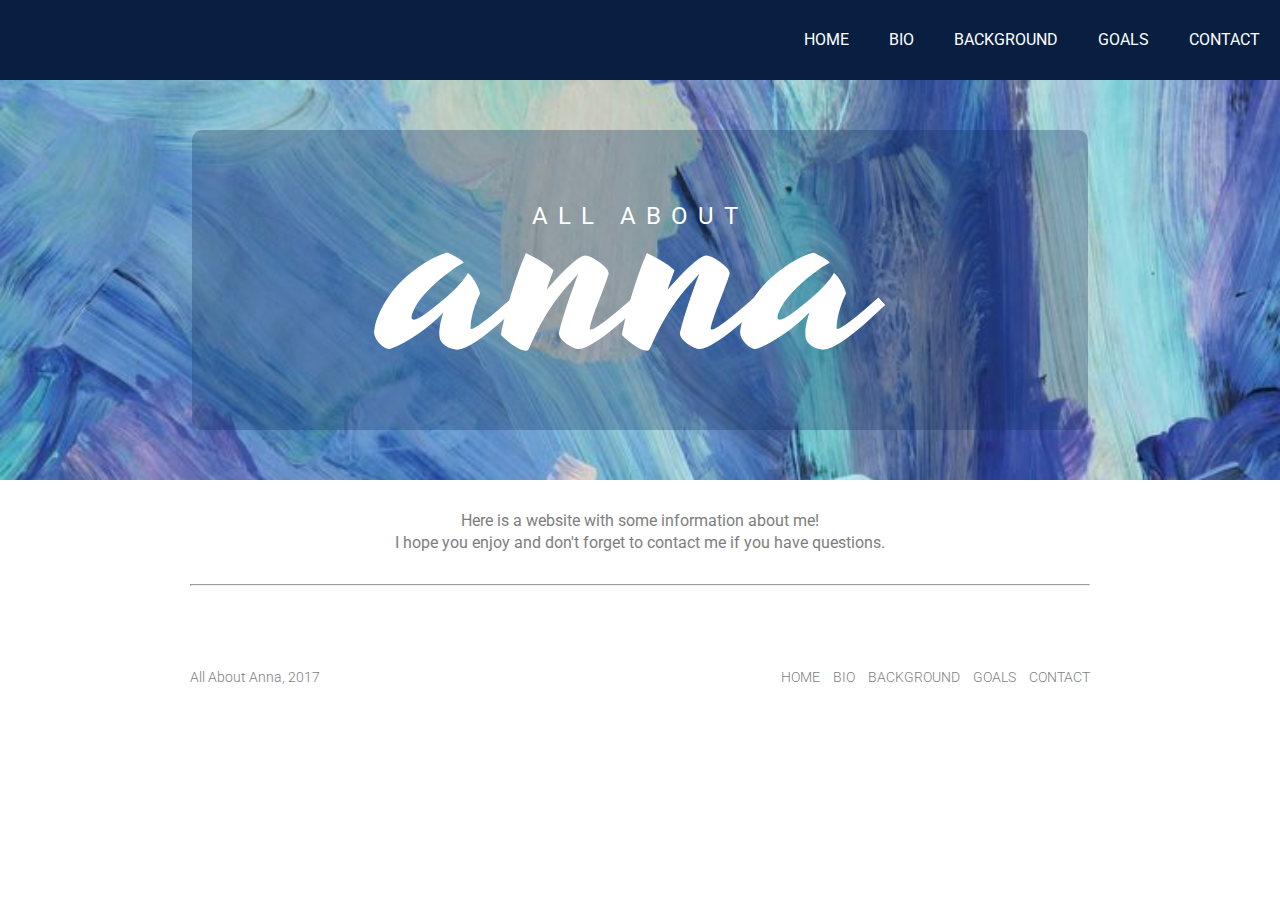
<file: index.html>
<!DOCTYPE html>
<html>
<head>
  <meta charset="utf-8" name="viewport" content-type=width="device-width initial-scale=1">
  <title>All About Anna</title>
  <link rel="stylesheet" href="assets/stylesheets/main.css">
  <link href="https://fonts.googleapis.com/css?family=Roboto:300,400" rel="stylesheet">
  <link href="https://fonts.googleapis.com/css?family=Yesteryear" rel="stylesheet">
</head>
<body>
  <header>
    <div>
      <nav class="nav primary-nav">
        <a href="contact.html">Contact</a>
        <a href="goals.html">Goals</a>
        <a href="background.html">Background</a>
        <a href="bio.html">Bio</a>
        <a href="index.html">Home</a>
      </nav>
    </div>
  </header>
  <section class="hero group">
    <div class="hero-box">
      <div class="hero-text">
        <p>All About</p>
        <h1>anna</h1>
      </div>
    </div>
  </section>

  <section class="container intro">
    <p>Here is a website with some information about me! <br> I hope you enjoy and don't forget to contact me if you have questions.</p>
    <hr>
  </section>

  </section>

  <footer class="container primary-footer group">
    <small>All About Anna, 2017</small>
    <nav class="nav">
      <a href="index.html">Home</a>
      <a href="bio.html">Bio</a>
      <a href="background.html">Background</a>
      <a href="goals.html">Goals</a>
      <a href="contact.html">Contact</a>
    </nav>
  </footer>
</body>
</html>
</file>
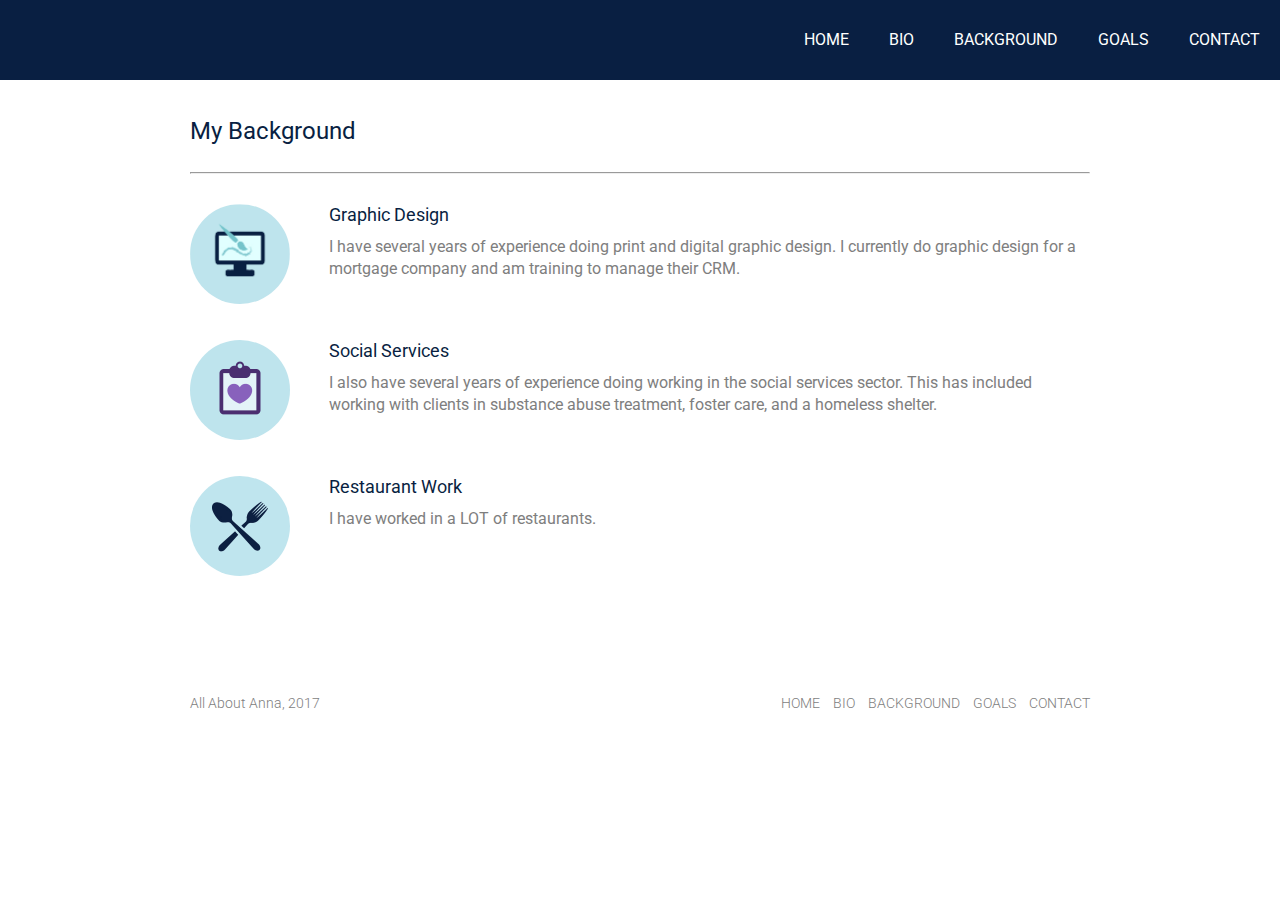
<file: background.html>
<!DOCTYPE html>
<html>
<head>
  <meta charset="utf-8" name="viewport" content-type=width="device-width initial-scale=1">
  <title>My Background</title>
  <link rel="stylesheet" href="assets/stylesheets/main.css">
  <link href="https://fonts.googleapis.com/css?family=Roboto:300,400" rel="stylesheet">
</head>
<body>
  <header>
    <div>
      <nav class="nav primary-nav">
        <a href="contact.html">Contact</a>
        <a href="goals.html">Goals</a>
        <a href="background.html">Background</a>
        <a href="bio.html">Bio</a>
        <a href="index.html">Home</a>
      </nav>
    </div>
  </header>
  <section class="header container">
    <h1>
      My Background
    </h1>
    <hr>
  </section>



  <section class="main-content">
    <div class="grid">
          <aside class="col-15">
            <img src="assets/images/design-icon.jpg" alt="Design Icon" class="icon">
          </aside><!--
          --><div class="col-85">
               <h2>Graphic Design</h2>
               <p>I have several years of experience doing print and digital graphic design.
                  I currently do graphic design for a mortgage company and am training to manage their CRM. </p>
             </div>
    </div>
    <div class="grid">
          <aside class="col-15">
            <img src="assets/images/social-services-icon.jpg" alt="Social Service Icon" class="icon">
          </aside><!--
          --><div class="col-85">
               <h2>Social Services</h2>
               <p>I also have several years of experience doing working in the social services sector.  This has included working with clients in
                 substance abuse treatment, foster care, and a homeless shelter.</p>
             </div>
    </div>
    <div class="grid">
          <aside class="col-15">
            <img src="assets/images/restaurant-icon.jpg" alt="Restaurant Icon" class="icon">
          </aside><!--
          --><div class="col-85">
               <h2>Restaurant Work</h2>
               <p>I have worked in a LOT of restaurants.</p>
             </div>
    </div>
  </section>


  <footer class="container primary-footer group">
    <small>All About Anna, 2017</small>
    <nav class="nav">
      <a href="index.html">Home</a>
      <a href="bio.html">Bio</a>
      <a href="background.html">Background</a>
      <a href="goals.html">Goals</a>
      <a href="contact.html">Contact</a>
    </nav>
  </footer>
</body>
</html>
</file>
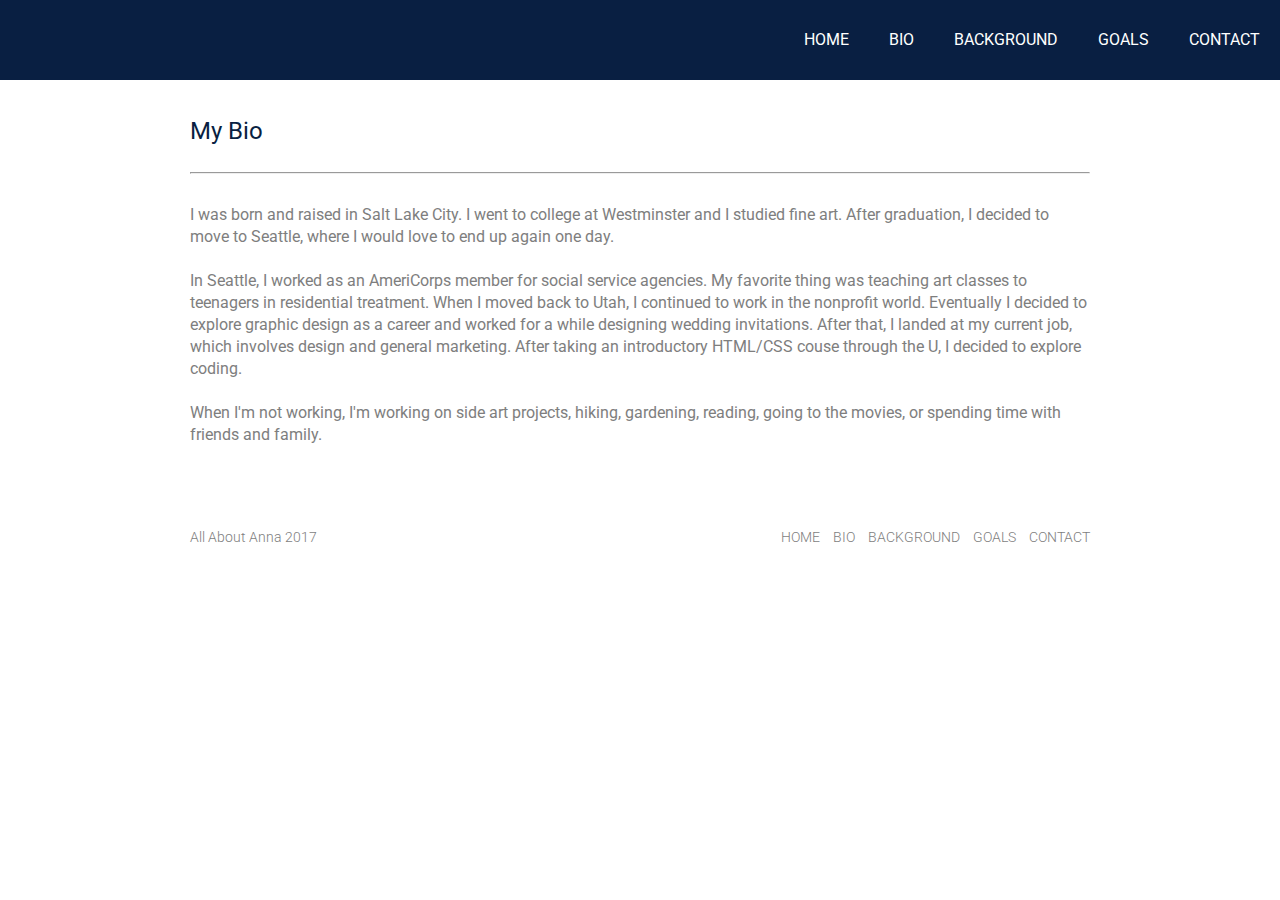
<file: bio.html>
<!DOCTYPE html>
<html>
<head>
  <meta charset="utf-8" name="viewport" content-type=width="device-width initial-scale=1">
  <title>My Bio</title>
  <link rel="stylesheet" href="assets/stylesheets/main.css">
  <link href="https://fonts.googleapis.com/css?family=Roboto:300,400" rel="stylesheet">
</head>
<body>
  <header>
    <div>
      <nav class="nav primary-nav">
        <a href="contact.html">Contact</a>
        <a href="goals.html">Goals</a>
        <a href="background.html">Background</a>
        <a href="bio.html">Bio</a>
        <a href="index.html">Home</a>
      </nav>
    </div>
  </header>
  <section class="container group">
    <h1 class="header">
      My Bio
    </h1>
    <hr>
  </section>
  <section class="container">
      <p>I was born and raised in Salt Lake City. I went to college at Westminster and I studied fine art.  After graduation, I decided to move
        to Seattle, where I would love to end up again one day.
      <p>In Seattle, I worked as an AmeriCorps member for social service agencies.  My favorite thing was teaching art classes to teenagers
        in residential treatment.  When I moved back to Utah, I continued to work in the nonprofit world.  Eventually I decided to explore graphic
        design as a career and worked for a while designing wedding invitations.  After that, I landed at my current job, which involves design
        and general marketing.  After taking an introductory HTML/CSS couse through the U, I decided to explore coding.</p>
      <p>When I'm not working, I'm working on side art projects, hiking, gardening, reading, going to the movies, or spending time with
        friends and family.</p>
  </section>
  <footer class="container primary-footer group">
    <small>All About Anna 2017</small>
    <nav class="nav">
      <a href="index.html">Home</a>
      <a href="bio.html">Bio</a>
      <a href="background.html">Background</a>
      <a href="goals.html">Goals</a>
      <a href="contact.html">Contact</a>
    </nav>
  </footer>
</body>
</html>
</file>
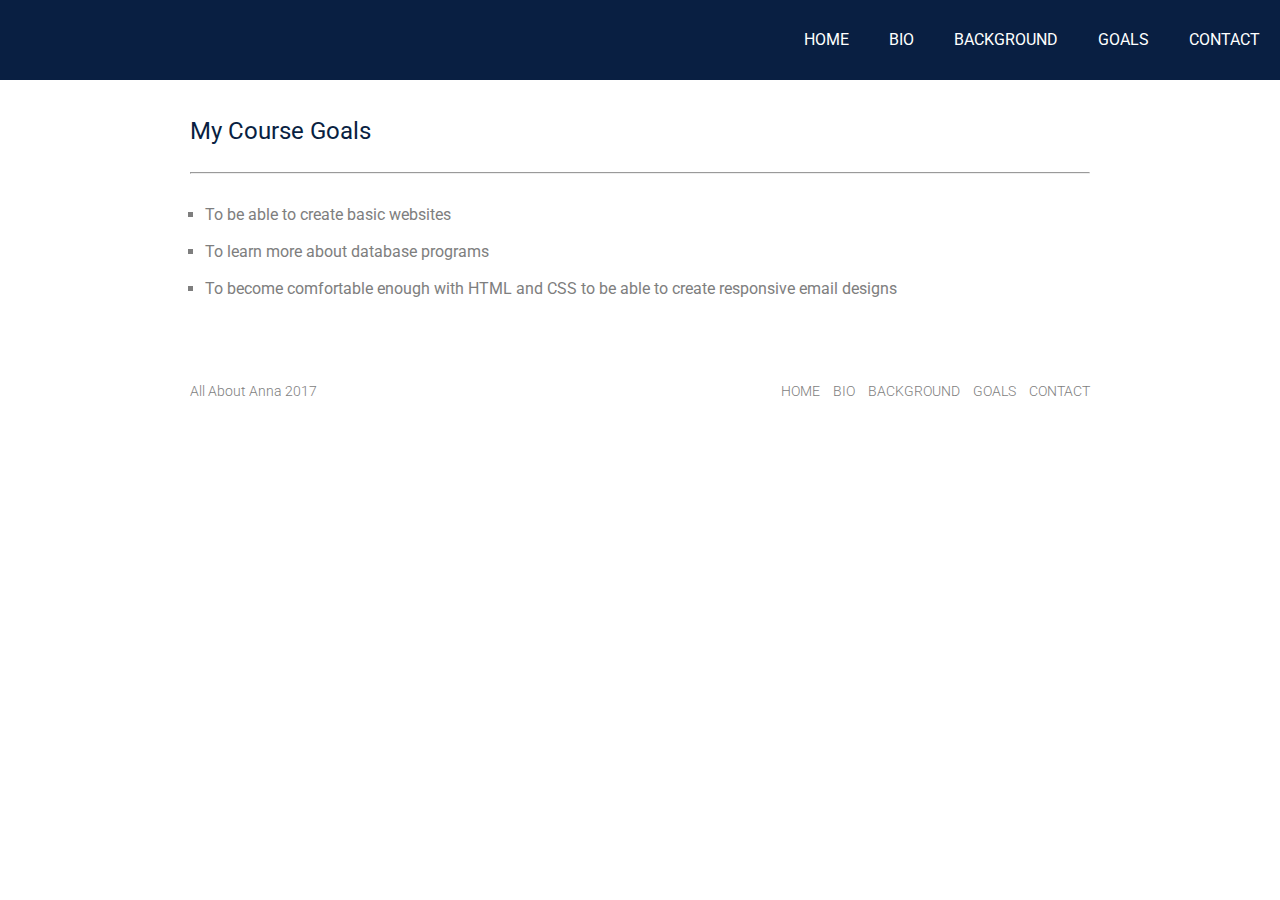
<file: goals.html>
<!DOCTYPE html>
<html>
<head>
  <meta charset="utf-8" name="viewport" content-type=width="device-width initial-scale=1">
  <title>My Course Goals</title>
  <link rel="stylesheet" href="assets/stylesheets/main.css">
  <link href="https://fonts.googleapis.com/css?family=Roboto:300,400" rel="stylesheet">
</head>
<body>
  <header>
    <div>
      <nav class="nav primary-nav">
        <a href="contact.html">Contact</a>
        <a href="goals.html">Goals</a>
        <a href="background.html">Background</a>
        <a href="bio.html">Bio</a>
        <a href="index.html">Home</a>
      </nav>
    </div>
  </header>
  <section class="container group">
    <h1 class="header">
      My Course Goals
    </h1>
    <hr>
  </section>
  <section class="container">
      <ul>
        <li>To be able to create basic websites</li>
        <li>To learn more about database programs</li>
        <li>To become comfortable enough with HTML and CSS to be able to create responsive email designs</li>
    </ul>
  </section>
  <footer class="container primary-footer group">
    <small>All About Anna 2017</small>
    <nav class="nav">
      <a href="index.html">Home</a>
      <a href="bio.html">Bio</a>
      <a href="background.html">Background</a>
      <a href="goals.html">Goals</a>
      <a href="contact.html">Contact</a>
    </nav>
  </footer>
</body>
</html>
</file>
<file: assets/stylesheets/main.css>
/* http://meyerweb.com/eric/tools/css/reset/ 2. v2.0 | 20110126
  License: none (public domain)
*/

html, body, div, span, applet, object, iframe,
h1, h2, h3, h4, h5, h6, p, blockquote, pre,
a, abbr, acronym, address, big, cite, code,
del, dfn, em, img, ins, kbd, q, s, samp,
small, strike, strong, sub, sup, tt, var,
b, u, i, center,
dl, dt, dd, ol, ul, li,
fieldset, form, label, legend,
table, caption, tbody, tfoot, thead, tr, th, td,
article, aside, canvas, details, embed,
figure, figcaption, footer, header, hgroup,
menu, nav, output, ruby, section, summary,
time, mark, audio, video {
  margin: 0;
  padding: 0;
  border: 0;
  font-size: 100%;
  font: inherit;
  vertical-align: baseline;
}
/* HTML5 display-role reset for older browsers */
article, aside, details, figcaption, figure,
footer, header, hgroup, menu, nav, section {
  display: block;
}
body {
  line-height: 1;
}
ol, ul {
  list-style: none;
}
blockquote, q {
  quotes: none;
}
blockquote:before, blockquote:after,
q:before, q:after {
  content: '';
  content: none;
}
table {
  border-collapse: collapse;
  border-spacing: 0;
}

/*
  ========================================
  Grid
  ========================================
*/
*,
*:before,
*:after {
  -webkit-box-sizing: border-box;
     -moz-box-sizing: border-box;
          box-sizing: border-box;
}
.container,
.grid {
  margin: 0 auto;
  width: 960px;
}
.container {
  padding-left: 30px;
  padding-right: 30px;
}

.col-15,
.col-85 {
  display: inline-block;
  vertical-align: top;
  margin-bottom: 30px;
}


.col-15 {
  width: 14.99%;
}
.col-85 {
  width: 84.99%;
}


.grid,
.col-15,
.col-85 {
  padding-left: 15px;
  padding-right: 15px;

}



/*
  ========================================
  Custom styles
  ========================================
*/
body {
  color: #7E7E7E;
  font: 400 16px/22px "Roboto", Arial, sans-serif;
}


/*
  ========================================
  Typography
  ========================================
*/

h1, h3, h4, h5, p {
  margin-bottom: 22px;
}

.header {
  margin-top: 40px;
  font-size: 24px;
  color: #091f42;
}

h2 {
  margin-bottom: 10px;
  color: #091f42;
  font-size: 18px;
}

hr {
  width: 100%;
  margin-left: 0;
  margin-bottom: 30px;
  margin-top: 30px;
}

li {
  list-style: square;
  margin: 15px 0 15px 15px;
}

li:first-child {
  margin: 0 0 15px 15px;
}
/*
  ========================================
  Clearfix
  ========================================
*/
.group:before,
.group:after {
  content: "";
  display: table;
}
.group:after {
  clear: both;
}
.group {
  clear: both;
  *zoom: 1;
}



/*
  ========================================
  Primary footer
  ========================================
*/

.primary-footer small {
  float: left;

}

.primary-footer a {
  text-decoration: none;
  text-transform: uppercase;
  color: #7E7E7E;
  margin: 0 0 0 10px;
}



.primary-footer a:hover {
  color: #999999;
}

.primary-footer {
  margin-top: 80px;
  margin-bottom: 20px;
  font-weight:300;
  font-size: 14px;
}
/*
  ========================================
  Primary nav
  ========================================
*/

.primary-nav {
  width: 100%;
  height: 80px;
  background-color: #091f42;
}


.primary-nav a {
  color: #FFFFFF;
  float: right;
  margin: 0 20px;
  text-decoration: none;
  text-transform: uppercase;
  line-height: 80px;
}

.nav {
  text-align: right;
}

.primary-nav a:hover {
  color: #ECECEC;
}

/*
  ========================================
  Hero
  ========================================
*/

.hero {
  height: 400px;
  background-image: url(../images/hero-image.jpg);
  background-size: cover;
}


.hero-box {
  background: rgba(20, 49, 96, 0.3);
  width: 70%;
  height: 300px;
  border-radius: 10px;
  position: relative;
  top: 50%;
  transform: translateY(-50%);
  margin: 0 auto;
  position: relative;

}

.hero-text {
  text-align: center;
  position: absolute;
  top: 0;
  bottom: 0;
  left: 0;
  right: 0;
  width: 100%;
  height: 50%;
  margin: auto;
  color: #FFFFFF;

}

.hero p {
  font-size: 24px;
  margin-bottom: 30px;
  text-transform: uppercase;
  letter-spacing: 10px;
}

.hero h1 {
  font-size: 300px;
  font-family: "Yesteryear", Arial, sans-serif;

}

.intro p {
  margin-top: 30px;
  text-align: center;
  margin-bottom: 30px;
}


/*
  ========================================
  Contact Page
  ========================================
*/

.contact {

  float: left;
  margin: 0 1.5%;
  width: 48%;
}



.contact p {
  margin-bottom: 0;
}

aside: {
  float: right;
    margin: 0 1.5%;
    width: 48.5%;

}


label, input {
  float: right;

}

input {
  margin: 10px 0;
  width: 400px;
  height: 25px;
}

.btn {
  border-style: solid;
  border-size: 1px;
  border-color: #7E7E7E;
  border-radius: 5px;
  background-color: white;
  padding: 2px ;
  width: 100px;
}
.comment-box {
  width: 400px;
  height: 200px;
  margin-top: 10px;
  float: right;
}

.crop {
  width: 150px;
  height: 150px;
  overflow: hidden;
  border-radius: 50%;
  margin-top: 20px;
}

img {
  width: 160px;
  position: relative;
  right: 5;

}

/*
  ========================================
  Background Page
  ========================================
*/
.icon {

  height: 100px;
  width: auto;
  border-radius: 50%;
}
</file>
